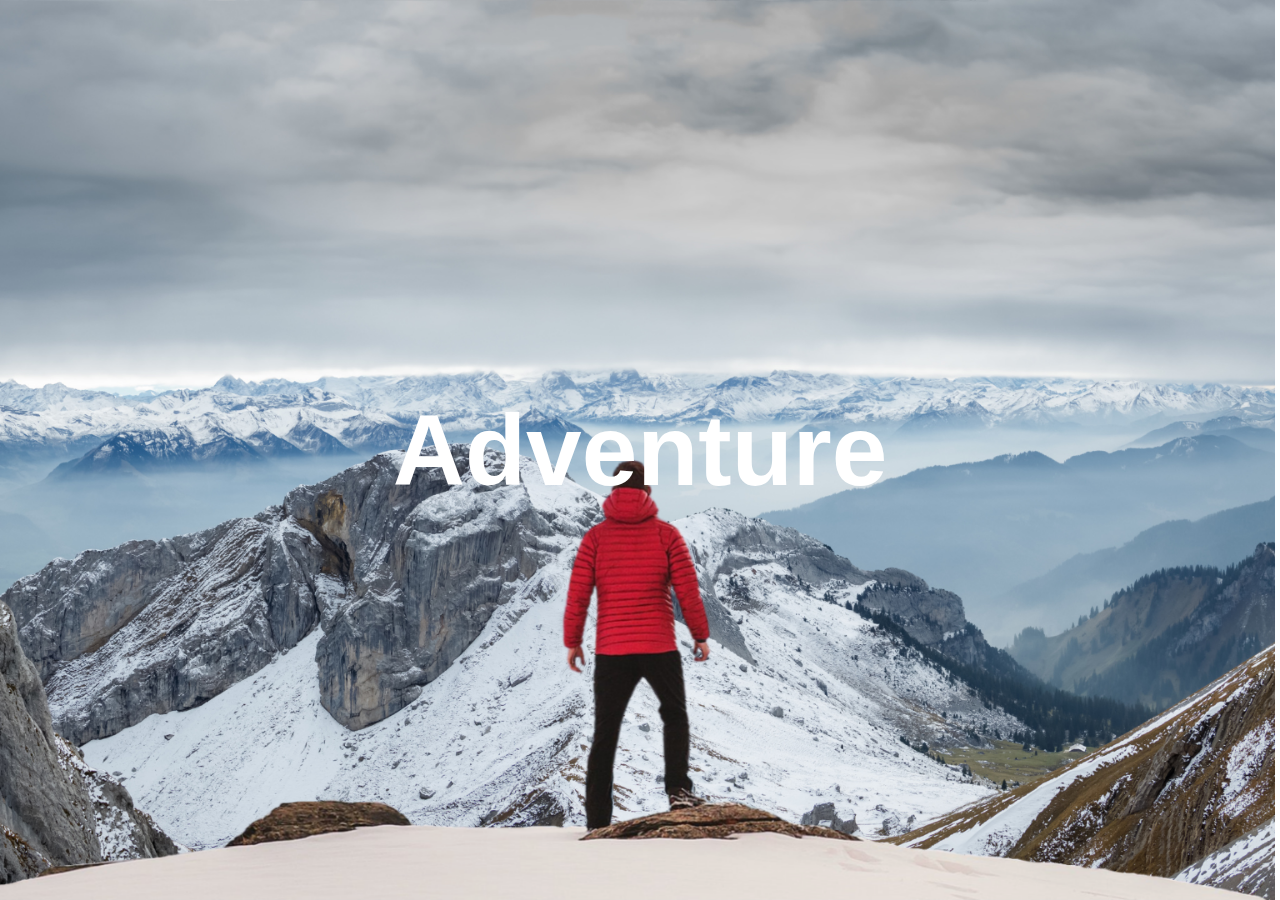
<file: CSS/CSS4Parallax website/index.html>
<!DOCTYPE html>
<html lang="en">
<head>
    <meta charset="UTF-8">
    <meta name="viewport" content="width=device-width, initial-scale=1.0">
    <title>Parallax Website</title>
    <link rel="shortcut icon" href="assets/favicon.ico" type="image/x-icon">
    <link rel="stylesheet" href="style.css">
</head>
<body>
    <div id="wrapper">
        <div id="cont">
            <img id="back" class="main" src="assets/background.png" alt="background">
            <img id="fore" class="main" src="assets/foreground.png" alt="foreground">
            <h1>Adventure</h1>
        </div>
    <section class="sect" id="Adventure">
        <div class="text">
            <h2 class="headm">Adventure Time</h2>
            <p class="para">
                Lorem ipsum dolor sit amet consectetur adipisicing elit. Neque error voluptatum dolorum in eveniet accusamus quis quaerat fuga optio veritatis. Lorem ipsum dolor sit amet consectetur adipisicing elit. Debitis explicabo excepturi magnam, numquam temporibus dicta.
            </p> 
            <p class="para">Lorem ipsum dolor sit amet consectetur adipisicing elit. Fugiat odio in consectetur enim porro impedit mollitia esse animi! Iure corporis id, dicta veritatis culpa quo? Lorem ipsum dolor sit amet, consectetur adipisicing elit. Laudantium autem expedita magni ipsam. Itaque, similique?</p>
        </div>
    </section>
    <section class="sect" id="biking">
         <div class="img bg1">
             <h2 class="head" >BIKING</h2>
         </div>
         <div class="text">
             <p class="para">Lorem ipsum dolor sit amet consectetur adipisicing elit. Neque error voluptatum dolorum in eveniet accusamus quis quaerat fuga optio veritatis. Lorem ipsum dolor sit amet consectetur adipisicing elit. Debitis explicabo excepturi magnam, numquam temporibus dicta.
             </p> 
             <p class="para">Lorem ipsum dolor sit amet consectetur adipisicing elit. Fugiat odio in consectetur enim porro impedit mollitia esse animi! Iure corporis id, dicta veritatis culpa quo? Lorem ipsum dolor sit amet, consectetur adipisicing elit. Laudantium autem expedita magni ipsam. Itaque, similique?</p>
         </div>
    </section>
    <section class="sect" id="paragliding">
        <div class="img bg2">
            <h2 class="head" >PARA GLIDING</h2>
        </div>
        <div class="text">
            <p class="para">Lorem ipsum dolor sit amet consectetur adipisicing elit. Neque error voluptatum dolorum in eveniet accusamus quis quaerat fuga optio veritatis. Lorem ipsum dolor sit amet consectetur adipisicing elit. Debitis explicabo excepturi magnam, numquam temporibus dicta.
            </p> 
            <p class="para">Lorem ipsum dolor sit amet consectetur adipisicing elit. Fugiat odio in consectetur enim porro impedit mollitia esse animi! Iure corporis id, dicta veritatis culpa quo? Lorem ipsum dolor sit amet, consectetur adipisicing elit. Laudantium autem expedita magni ipsam. Itaque, similique?</p>
        </div>
    </section> 
    <section class="sect" id="surfing">
        <div class="img bg3">
            <h2 class="head" >SURFING</h2>
        </div>
        <div class="text">
            <p class="para">Lorem ipsum dolor sit amet consectetur adipisicing elit. Neque error voluptatum dolorum in eveniet accusamus quis quaerat fuga optio veritatis. Lorem ipsum dolor sit amet consectetur adipisicing elit. Debitis explicabo excepturi magnam, numquam temporibus dicta.
            </p> 
            <p class="para">Lorem ipsum dolor sit amet consectetur adipisicing elit. Fugiat odio in consectetur enim porro impedit mollitia esse animi! Iure corporis id, dicta veritatis culpa quo? Lorem ipsum dolor sit amet, consectetur adipisicing elit. Laudantium autem expedita magni ipsam. Itaque, similique?</p>
        </div>
    </section> 
</div>
</body>
</html>
</file>
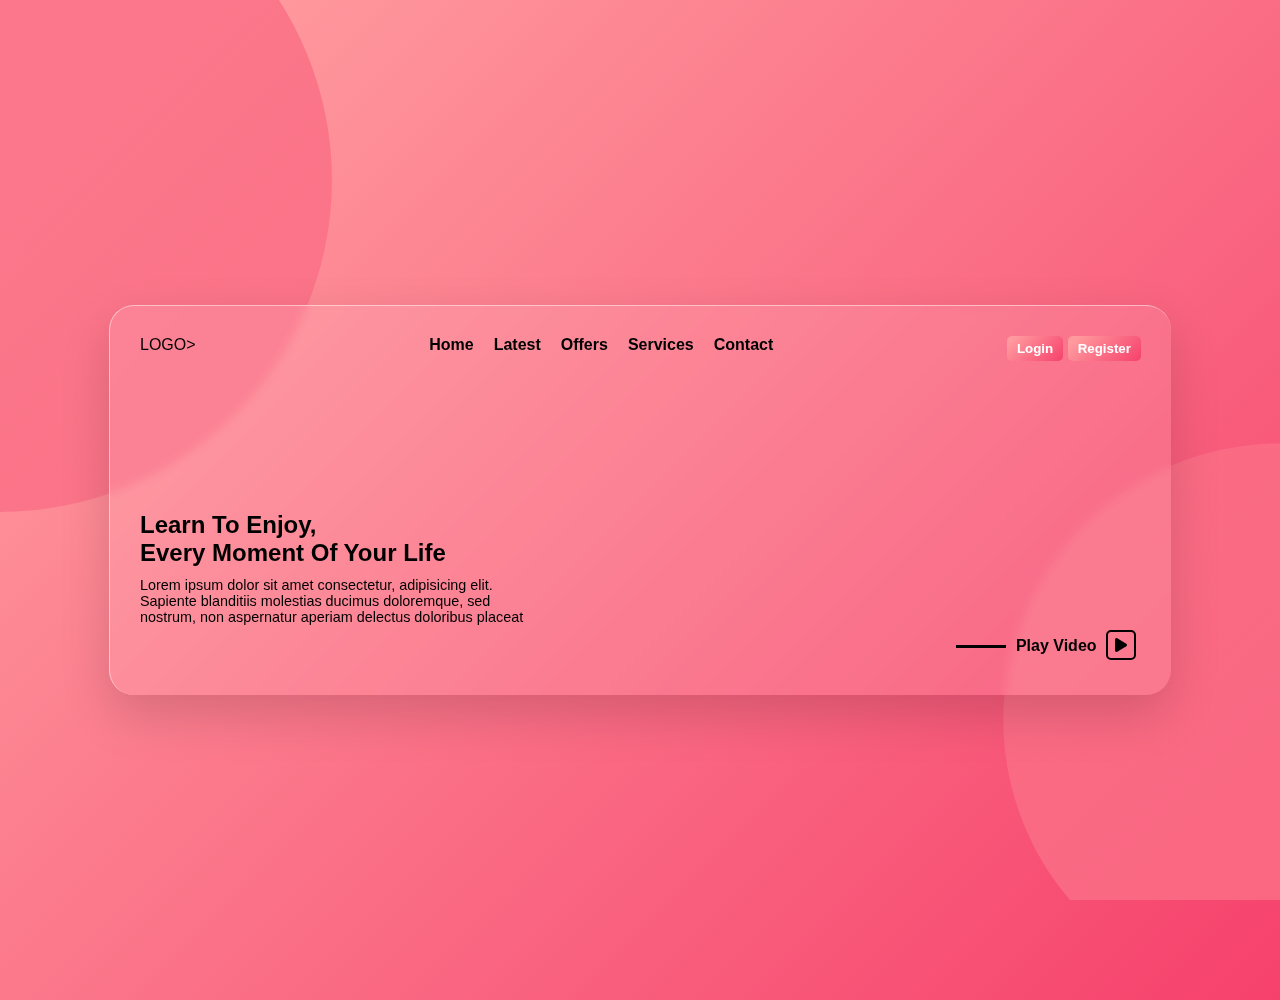
<file: CSS/GlassMorphism/index.html>
<!DOCTYPE html>
<html lang="en">
<head>
    <meta charset="UTF-8">
    <meta name="viewport" content="width=device-width, initial-scale=1.0">
    <title>Document</title>
    <link rel="stylesheet" href="style.css">
    <link rel="stylesheet" href="https://cdnjs.cloudflare.com/ajax/libs/font-awesome/6.5.2/css/all.min.css">
</head>
<body>
    <div class="cont">
        <div class="main">
            <div class="header">
                <div class="logo">
                    <a href="#" class="logo">LOGO></a>
                </div>
                <div class="sections">
                    <ul>
                        <li><a href="#">Home</a></li>
                        <li><a href="#">Latest</a></li>
                        <li><a href="#">Offers</a></li>
                        <li><a href="#">Services</a></li>
                        <li><a href="#">Contact</a></li>
                    </ul>
                </div>
                <div class="buttons">
                    <button class="login">Login</button>
                    <button class="register">Register</button>
                </div>
            </div>
            <div class="center">
                <h2>
                    Learn To Enjoy,<br>Every Moment Of Your Life
                </h2>
                <p>Lorem ipsum dolor sit amet consectetur, adipisicing elit. Sapiente blanditiis molestias ducimus doloremque, sed nostrum, non aspernatur aperiam delectus doloribus placeat </p>
            </div>
            <div class="footer">
                <div>
                    Play Video
                    <i class="fa-solid fa-play"></i>
                </div>
            </div>
        </div>
    </div>
</body>
</html>
</file>
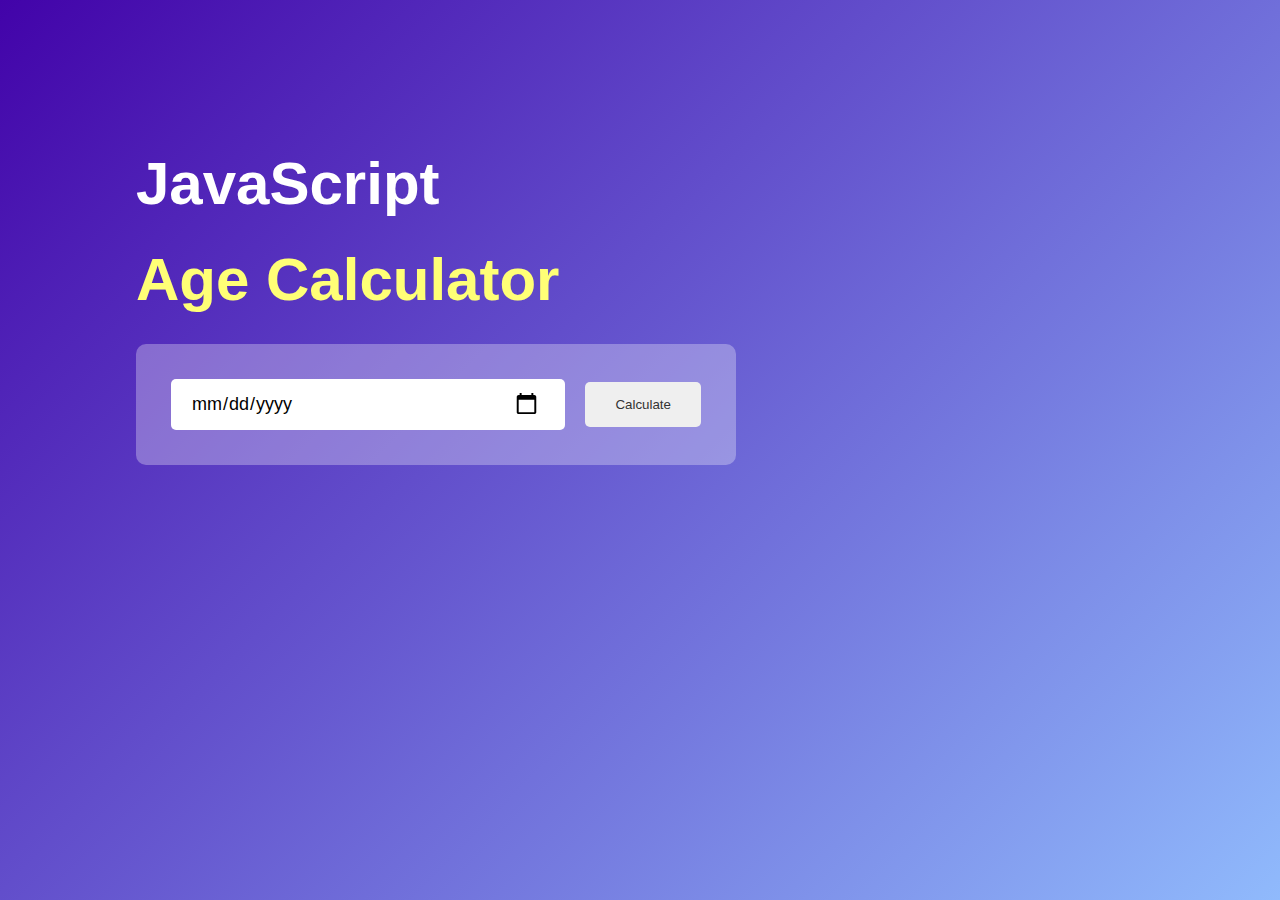
<file: javascript/Age calc/index.html>
<!DOCTYPE html>
<html lang="en">
<head>
    <meta charset="UTF-8">
    <meta name="viewport" content="width=device-width, initial-scale=1.0">
    <title> Age Calculator</title>
    <link rel="stylesheet" href="style.css">
</head>
<body>
    <div class="wrapper">
        <div class="calculator">
            <h1> JavaScript <br> <span class="heading">Age Calculator</span> </h1>
            <div class="input-box">
                <input type="date" id="date">
                <button onclick="age()"> Calculate</button>
            </div>
            <p> <span class="output"></span></p>
        </div>
    </div>

    <script src="index.js"></script>
</body>
</html>
</file>
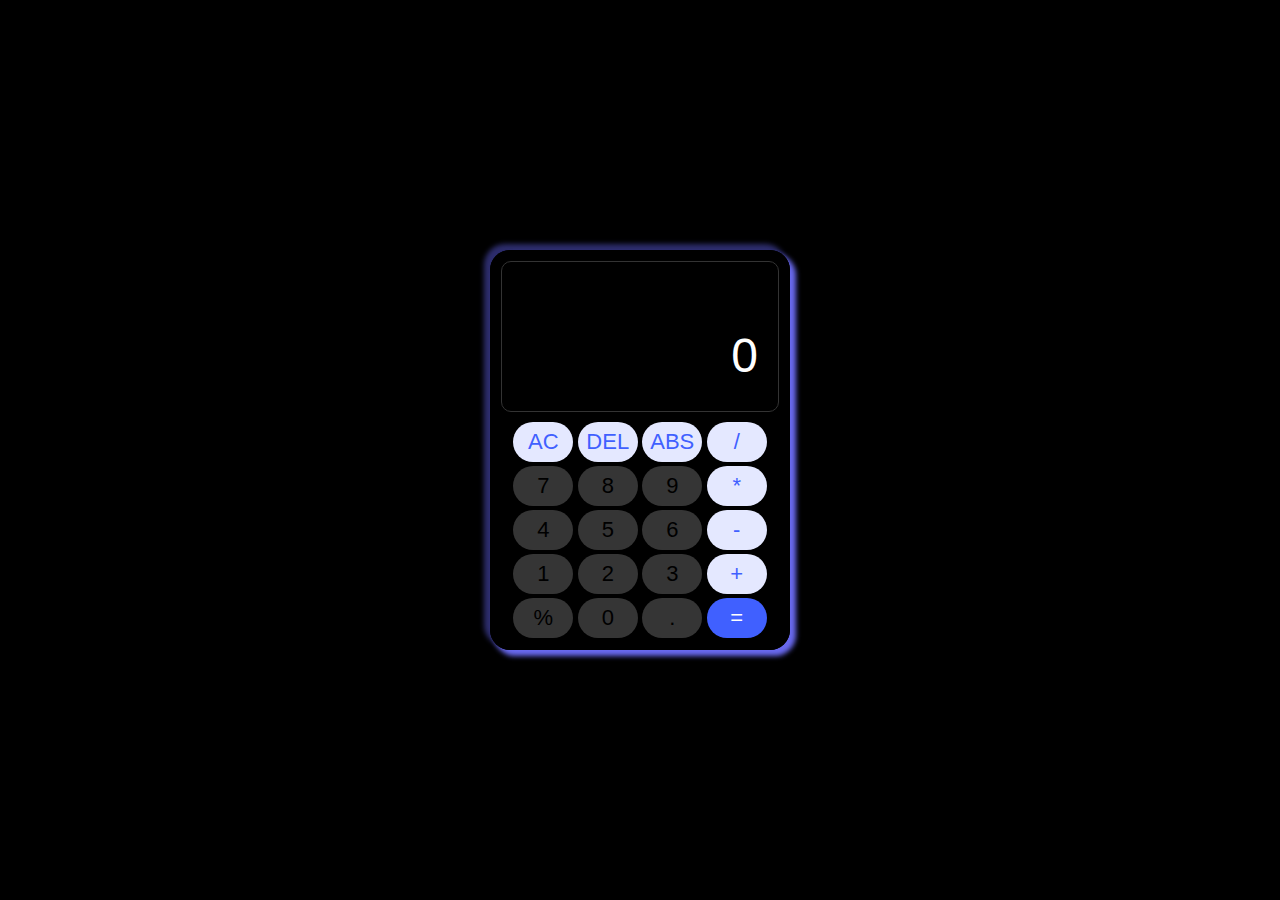
<file: javascript/Calculator/index.html>
<!DOCTYPE html>
<html lang="en">
<head>
    <meta charset="UTF-8">
    <meta name="viewport" content="width=device-width, initial-scale=1.0">
    <title>Calculator</title>
    <link rel="stylesheet" href="style.css">
</head>
<body>
    <section class="wrapper">
        <section class="Calculator">
            <!-- output -->
            <section class="output_wind">
                <div class="maxLimit">Maximum limit of character is reached i.e. 75</div>
                <textarea class="output" ></textarea>
                <section class="answer"></section>
            </section>


            <!-- input -->
            <section class="input">
                <div class="first">
                    <button class="AC btn blueBtn">AC</button>
                    <button class="cross btn blueBtn">DEL</button>
                    <button class="abs  btn blueBtn">ABS</button>
                    <button class="div btn blueBtn arth">/</button>
                </div>
                <div class="second">
                    <button class="7 btn">7</button>
                    <button class="8 btn">8</button>
                    <button class="9 btn">9</button>
                    <button class="mul btn blueBtn arth">*</button>
                </div>
                <div class="third">
                    <button class="4 btn">4</button>
                    <button class="5 btn">5</button>
                    <button class="6 btn">6</button>
                    <button class="sub btn blueBtn arth">-</button>
                </div>
                <div class="fourth">
                    <button class="1 btn">1</button>
                    <button class="2 btn">2</button>
                    <button class="3 btn">3</button>
                    <button class="add btn blueBtn arth">+</button>
                </div>
                <div class="fifth">
                    <button class="per btn">%</button>
                    <button class="0 btn">0</button>
                    <button class="dot btn">.</button>
                    <button class="equal btn bluebtn">=</button>
                </div>
            </section>
        </section>
    </section>







    <script src="index.js"></script>
</body>
</html>
</file>
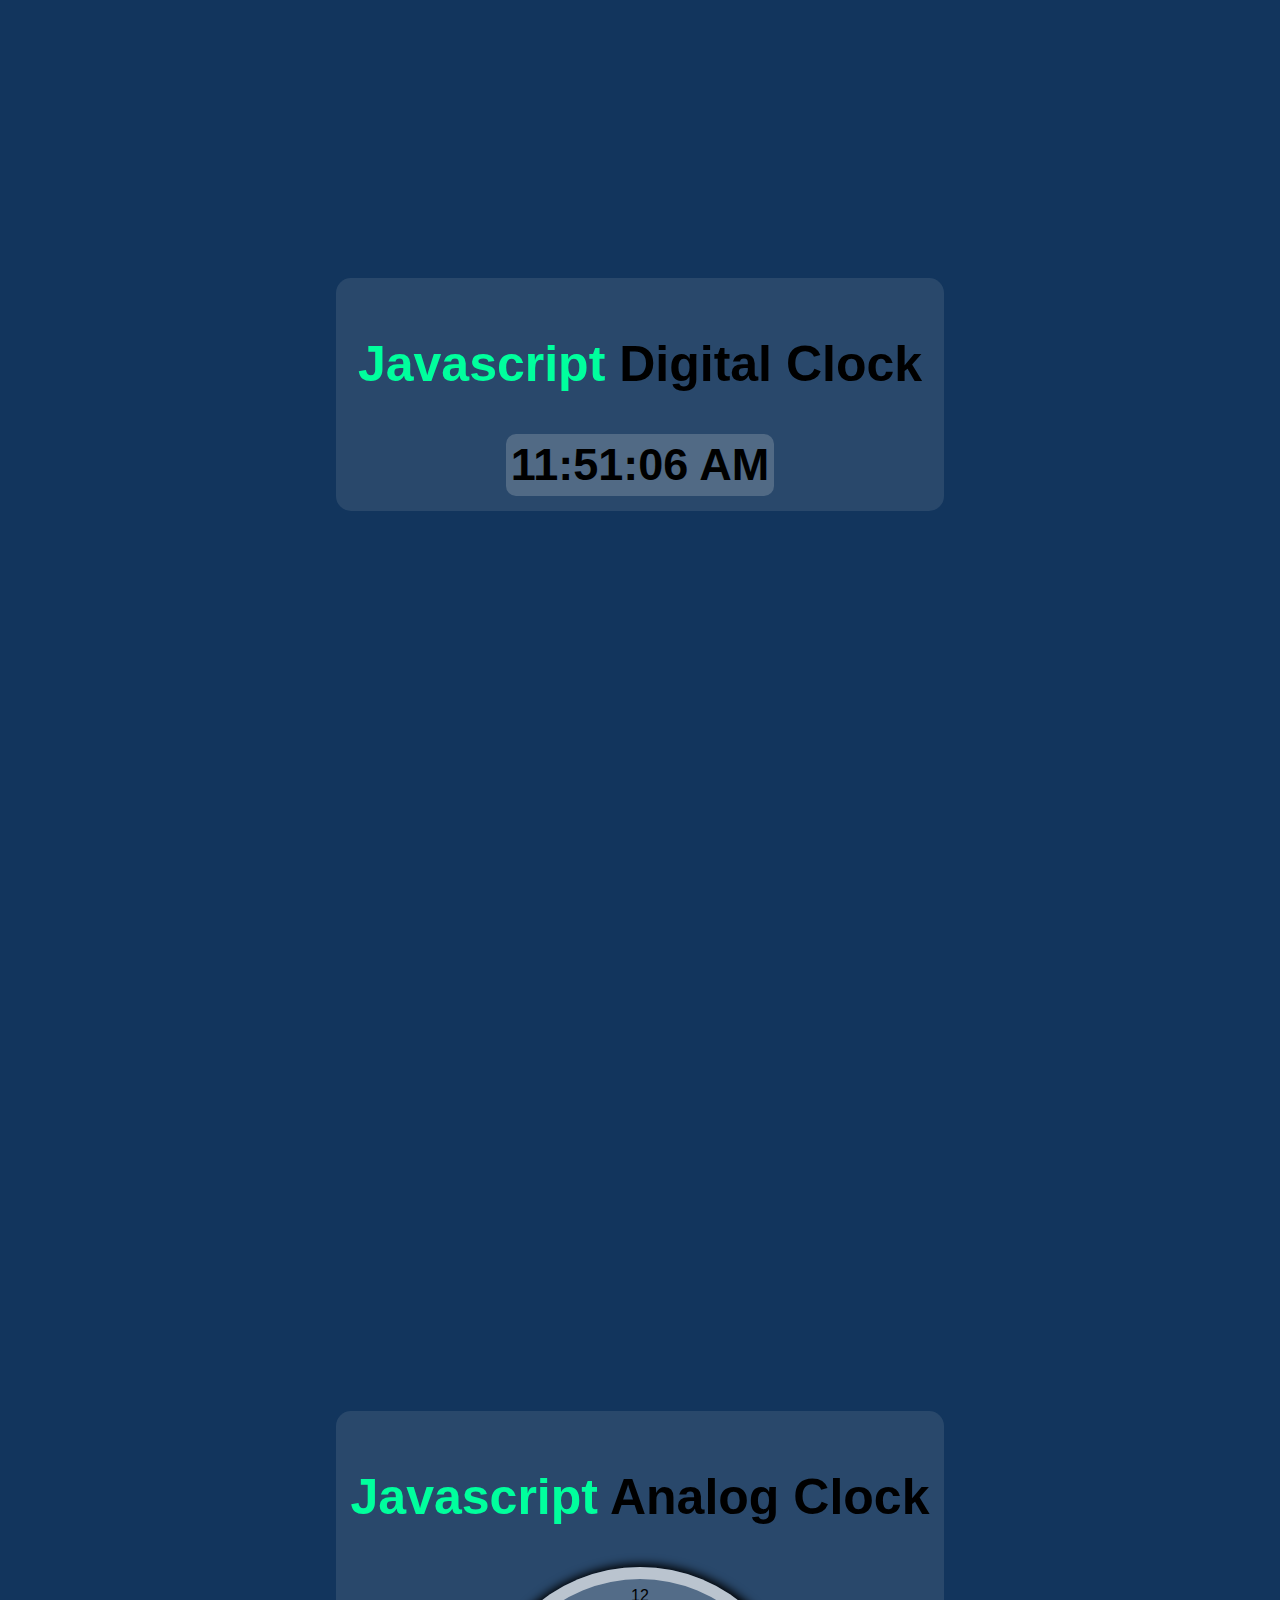
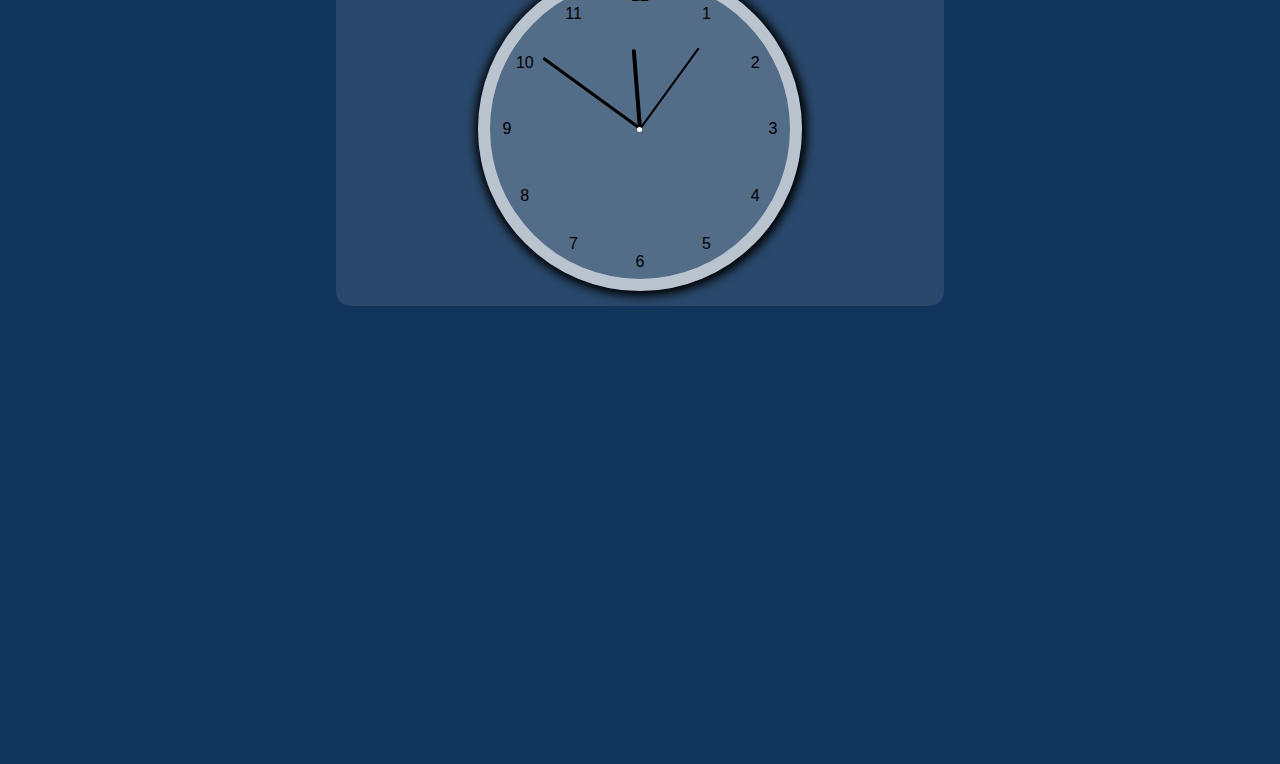
<file: javascript/Clock/index.html>
<!DOCTYPE html>
<html lang="en">
<head>
    <meta charset="UTF-8">
    <meta name="viewport" content="width=device-width, initial-scale=1.0">
    <title>Clock</title>
    <style>
        body{
            user-select: none;
            min-height: 100vh;
            font-family: "Trebuchet MS", sans-serif;
            background-color: #12355d;
            display: flex;
            justify-content: center;
        }
        .digital-clock{
            display: flex;
            flex-direction: column;
            align-items: center;
            background-color: rgb(246, 244, 240 , 0.1);
            padding: 15px; 
            border-radius: 15px;
            margin-top: 30vh;
            margin-bottom: 100vh;
        }
        .digital-clock h2{
            font-size: 50px;
        }
        .digital-clock span{
            color: #00ff9d;
        }
        .Time{
            padding: 5px;
            background-color: rgb(246, 244, 240 , .2);
            border-radius: 10px;
            font-size: 45px;
            font-weight: 600;
        }
        .analog-clock{
            margin-bottom: 50vh;
            display: flex;
            flex-direction: column;
            align-items: center;
            background-color: rgb(246, 244, 240 , 0.1);
            padding: 15px;
            border-radius: 15px;
        }
        .analog-clock h2{
            font-size: 50px;
        }
        .analog-clock h2 span{
            color: #00ff9d;
        }
        .clock{
            height: 300px;
            width: 300px;
            background-color: rgb(255, 255, 255 , 0.2);
            border-radius: 100%;
            position: relative;
            display: flex;
            align-items: center;
            justify-content: center;
            border: 12px solid rgb(255, 255, 255,0.6);
            box-shadow: 1px 1px 10px 4px black ;

        }
        .clock .num{
            position: absolute;
            inset: 8px;
            transform: rotate(calc(30deg * var(--i)));
            text-align: center;
        }
        .center{
            height: 5px;
            width: 5px;
            background-color: rgb(255, 255, 255 ,5);
            border-radius: 50%;
            z-index: 10;
        }
        .num div{
            transform: rotateZ(calc(-30deg * var(--i)));
        }
        .hands{
            position: absolute;
            display: flex;
            justify-content: center;
            align-items: flex-end;
            /* transform: rotate(30deg); */
        }
        .hands i{
            position: absolute;
            width: 4px;
            height: 100px;
            background-color: black ;
            border-radius: 9px;
        }
        .second i{
            width: 2px;
        }
        .minute i{
            width: 3px;
            height: 120px;
        }
        .hours i{
            height: 80px;
        }
    </style>
</head>
<body >
    <div class="wrapper">

        <div class="digital-clock">
            <h2> <span>Javascript </span> Digital Clock</h2>
            <div class="Time"> </div>
        </div>

        <div class="analog-clock">
            <h2> <span>Javascript </span>Analog Clock</h2>
            <div class="clock">
                <div class="second hands"> <i></i></div>
                <div class="minute hands"> <i></i></div>
                <div class="hours hands"> <i></i></div>
                <div class="center"></div>

                <div class="num" style="--i:1"> <div class="">1</div> </div>
                <div class="num" style="--i:2"> <div class="">2</div> </div>
                <div class="num" style="--i:3"> <div class="">3</div> </div>
                <div class="num" style="--i:4"> <div class="">4</div> </div>
                <div class="num" style="--i:5"> <div class="">5</div> </div>
                <div class="num" style="--i:6"> <div class="">6</div> </div>
                <div class="num" style="--i:7"> <div class="">7</div> </div>
                <div class="num" style="--i:8"> <div class="">8</div> </div>
                <div class="num" style="--i:9"> <div class="">9</div> </div>
                <div class="num" style="--i:10"> <div class="">10</div> </div>
                <div class="num" style="--i:11"> <div class="">11</div> </div>
                <div class="num" style="--i:12"> <div class="">12</div> </div>
            </div>
        </div>
    </div>
</body>
<script src="index.js"></script>

</html>
</file>
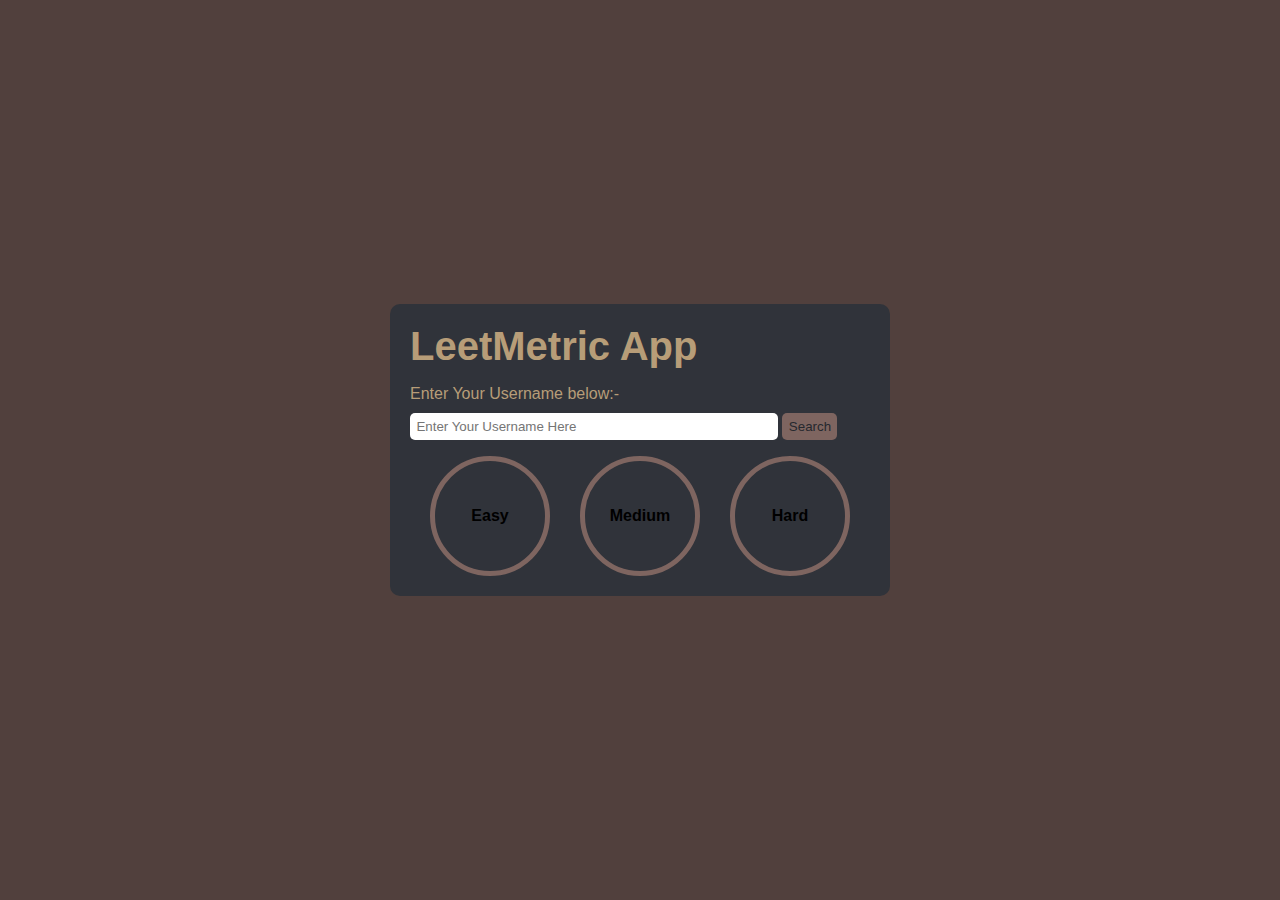
<file: javascript/LeetMetric/index.html>
<!DOCTYPE html>
<html lang="en">
<head>
    <meta charset="UTF-8">
    <meta name="viewport" content="width=device-width, initial-scale=1.0">
    <title>LEETMETRIC APP</title>
    <link rel="stylesheet" href="index.css">
</head>
<body>
    
    <section class="container">
        <h1 class="heading">LeetMetric App</h1>


        <div class="user-container">
            <p>Enter Your Username below:- </p>
            <div class="user-input-container">
                <input type="text" placeholder="Enter Your Username Here" id="user-input">
                <button class="input-clear-btn">X</button>
                <button id="search-btn">Search</button>
            </div>
        </div>

        <div class="stats-container">

            <div class="progress">
                <div class="progress-item">
                <div class="easy-progress circle">
                    <p>Easy</p>
                        <span id="easy-label"></span>
                    </div>
                </div>

                <div class="progress-item">
                    <div class="medium-progress circle">
                        <p>Medium</p>
                        <span id="medium-label"></span>
                    </div>
                </div>

                <div class="progress-item">
                    <div class="hard-progress circle">
                        <p>Hard</p>
                        <span id="hard-label"></span>
                    </div>
                </div>
            </div>

            <div class="stat-card">
                <!-- Directly populate card here from the JS code  -->
            </div>
        </div>
    </section>


    <script src="script.js"></script>
</body>
</html>
</file>
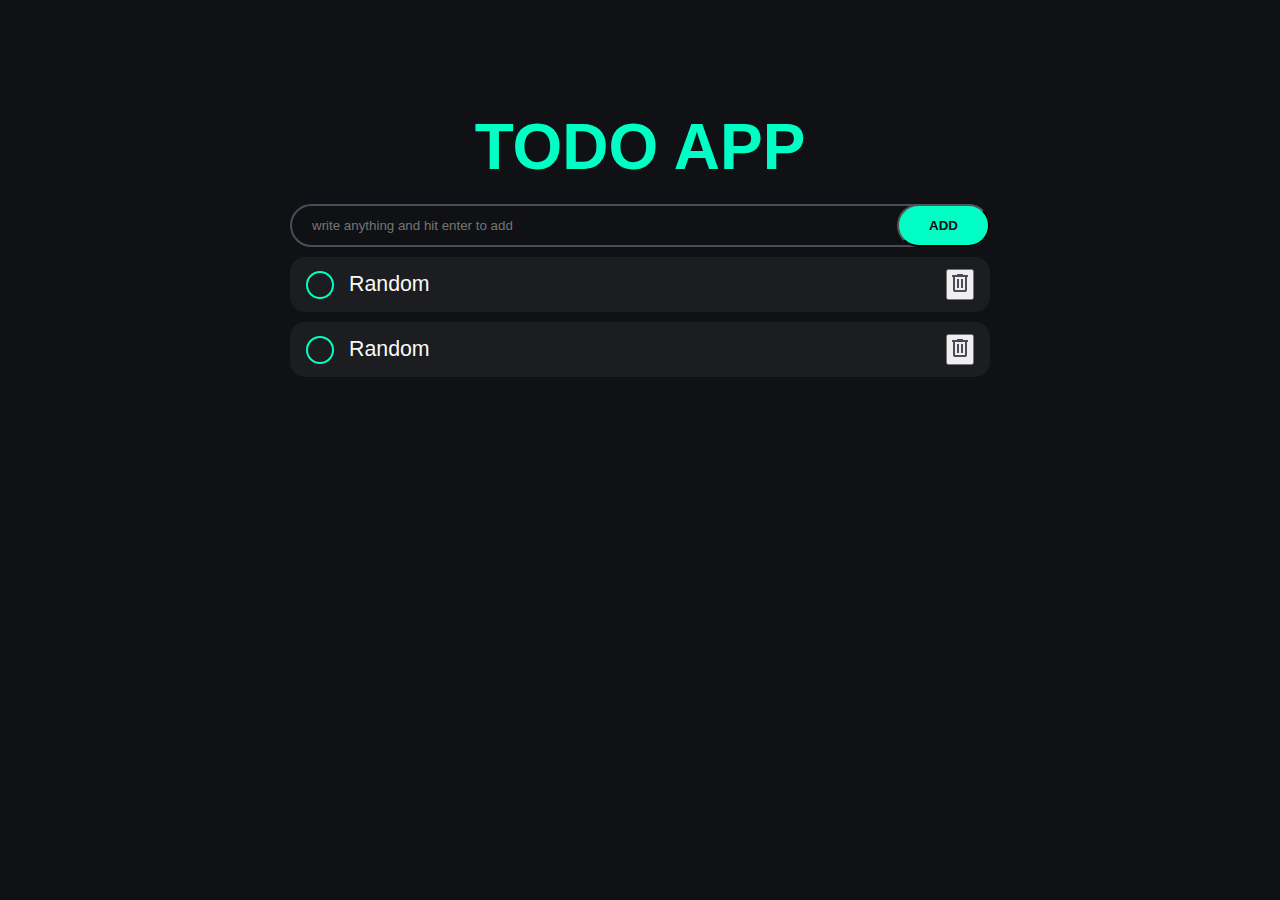
<file: javascript/To-Do-List/index.html>
<!DOCTYPE html>
<html lang="en">
<head>
    <meta charset="UTF-8">
    <meta name="viewport" content="width=device-width, initial-scale=1.0">
    <title>Todo App</title>
    <link rel="stylesheet" href="style.css">
</head>
<body>
    <h1>Todo App</h1>
    <div class="wrapper">
        <form>
            <input type="text" id="todo-input" placeholder="write anything and hit enter to add" autocomplete="off">
            <button id="add-btn">ADD</button>
        </form>
        <ul id="todo-list">
            <li class="todo">
                <input type="checkbox" id="todo-1">
                <label class="custom-checkbox" for="todo-1">
                    <svg fill="transparent" xmlns="http://www.w3.org/2000/svg" height="24" viewBox="0 -960 960 960" width="24">
                        <path d="M382-240 154-468l57-57 171 171 367-367 57 57-424 424Z"/>
                    </svg>
                </label>
                <label for="todo-1" class="todo-text">Random</label>
                <button class="delete-button">
                    <svg fill="var(--secondary-color)" xmlns="http://www.w3.org/2000/svg" height="24" viewBox="0 -960 960 960" width="24">
                        <path d="M280-120q-33 0-56.5-23.5T200-200v-520h-40v-80h200v-40h240v40h200v80h-40v520q0 33-23.5 56.5T680-120H280Zm400-600H280v520h400v-520ZM360-280h80v-360h-80v360Zm160 0h80v-360h-80v360ZM280-720v520-520Z"/>
                    </svg>
                </button>
            </li>
            <li class="todo">
                <input type="checkbox" id="todo-2">
                <label class="custom-checkbox" for="todo-2">
                    <svg fill="transparent" xmlns="http://www.w3.org/2000/svg" height="24" viewBox="0 -960 960 960" width="24">
                        <path d="M382-240 154-468l57-57 171 171 367-367 57 57-424 424Z"/>
                    </svg>
                </label>
                <label for="todo-2" class="todo-text">Random</label>
                <button class="delete-button">
                    <svg fill="var(--secondary-color)" xmlns="http://www.w3.org/2000/svg" height="24" viewBox="0 -960 960 960" width="24">
                        <path d="M280-120q-33 0-56.5-23.5T200-200v-520h-40v-80h200v-40h240v40h200v80h-40v520q0 33-23.5 56.5T680-120H280Zm400-600H280v520h400v-520ZM360-280h80v-360h-80v360Zm160 0h80v-360h-80v360ZM280-720v520-520Z"/>
                    </svg>
                </button>
            </li>
        </ul>
    </div>
</body>
</html>
</file>
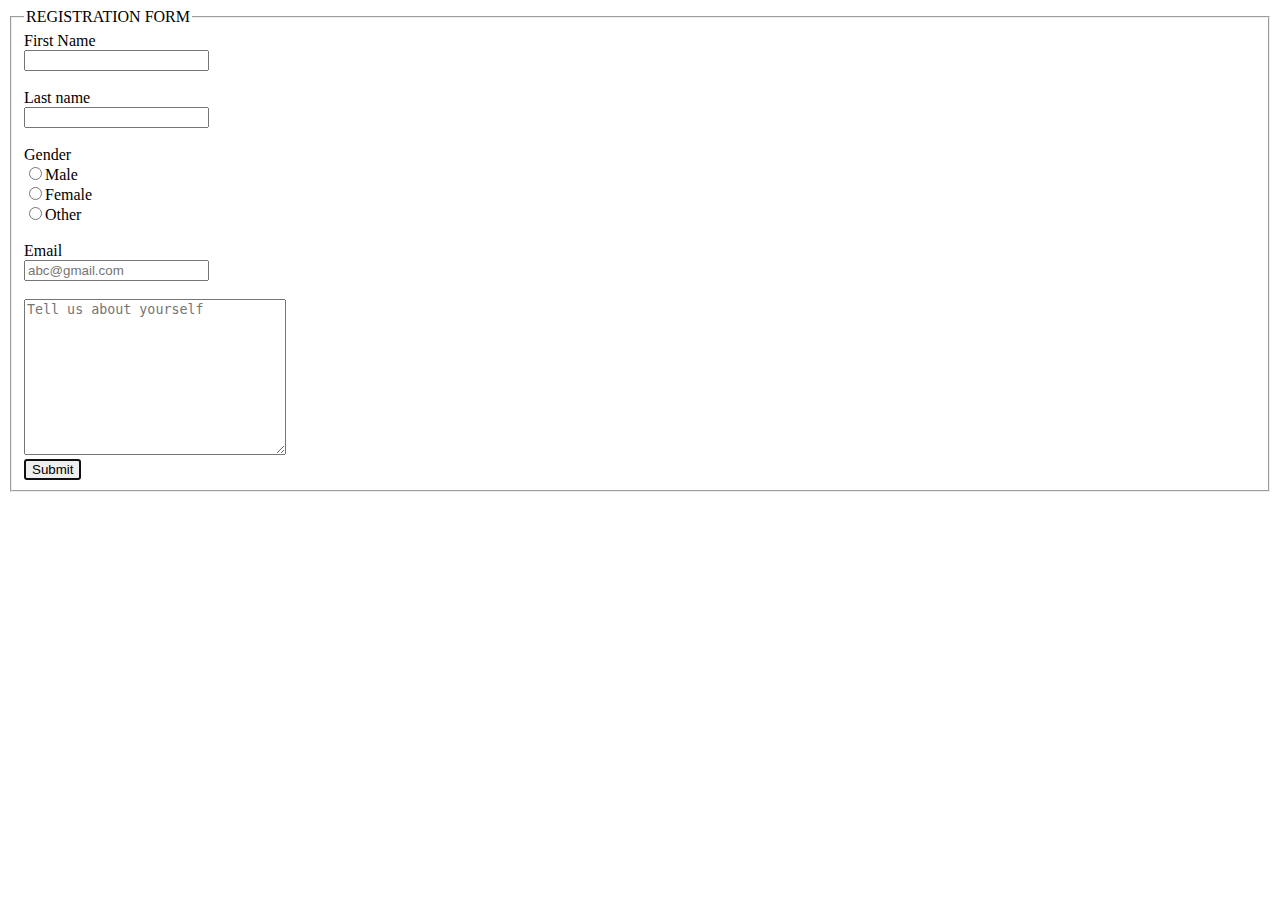
<file: HTML/codingninjasform.html>
<!DOCTYPE html>
<html lang="en">
<head>
    <meta charset="UTF-8">
    <meta name="viewport" content="width=device-width, initial-scale=1.0">
    <title>Form Statement problem</title>
</head>
<body>
    <form>
        <fieldset>
            <legend> REGISTRATION FORM</legend>
            <div>
                <label for="Fname">First Name</label> <br>
                <input type="text" label>
            </div> <br>
            <div>
                <label for="lname">Last name</label><br>
                <input type="text">
            </div> <br>
            <div>
                <label for="Gender"> Gender</label><br>
                <input type="radio" name="Male">Male <br>
                <input type="radio" name="Female">Female <br>
                <input type="radio" name="Other">Other <br>
            </div> <br>
            <div>
                <label for="Email">Email</label> <br>
                <input type="email" placeholder="abc@gmail.com"><br>
            </div><br>
            <div>
                <textarea name="aboutyou" id="aboutyou" cols="30" rows="10" placeholder="Tell us about yourself"></textarea>
            </div>
            <div>
                <button autofocus> Submit</button>
            </div>
        </fieldset>
    </form>
</body>
</html>
</file>
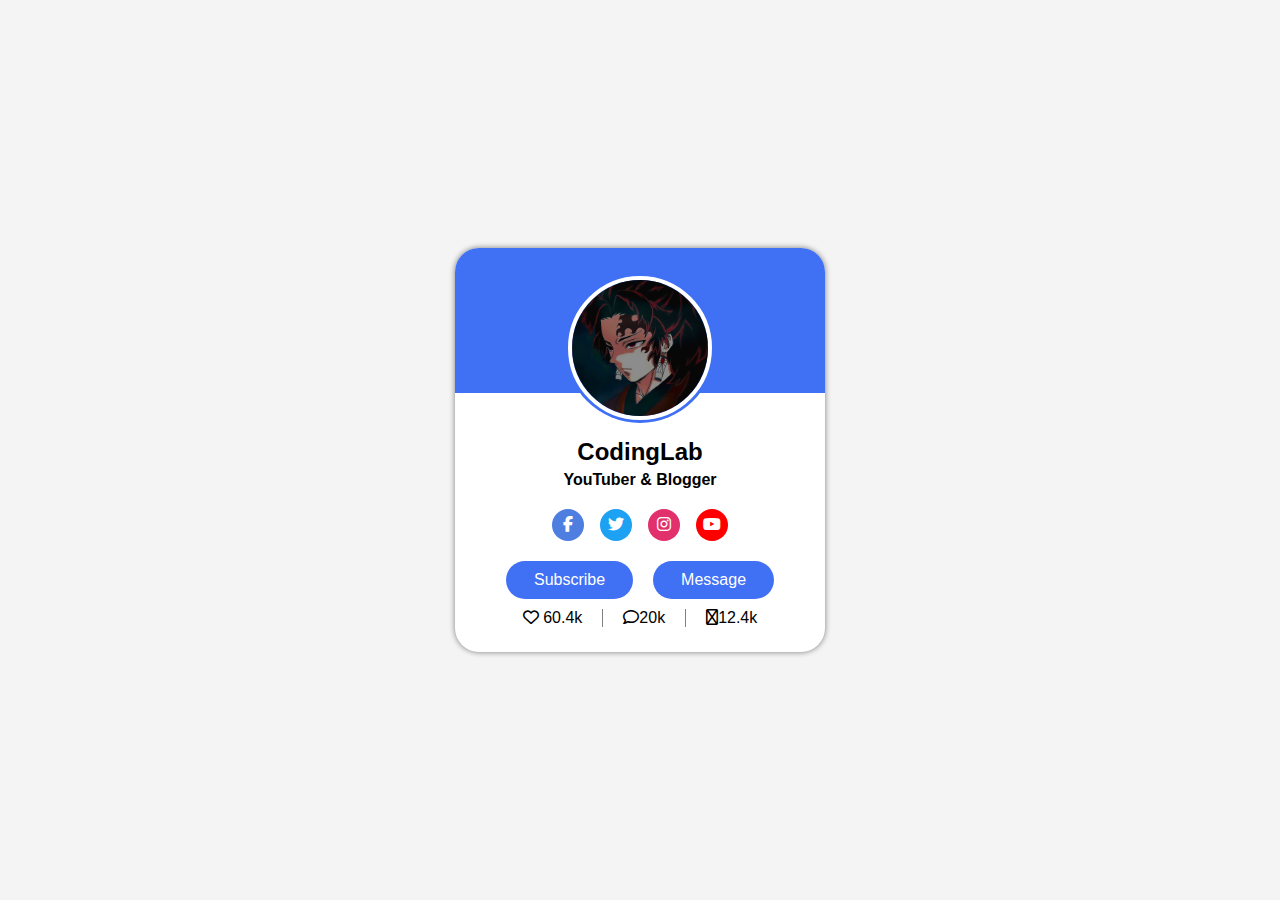
<file: CSS/simplecard/card.html>
<!DOCTYPE html>
<html lang="en">
<head>
    <meta charset="UTF-8">
    <meta name="viewport" content="width=device-width, initial-scale=1.0">
    <title>Document</title>
    <link rel="stylesheet" href="https://cdnjs.cloudflare.com/ajax/libs/font-awesome/6.5.2/css/all.min.css">
    <style>
        *{
            margin: 0;
            padding: 0;
            box-sizing: border-box;
        }
        body{
            height: 100vh;
            display: flex;
            justify-content: center;
            align-items: center;
            background-color: #f4f4f4;
            font-family: sans-serif;
        }
        .card{
            padding: 25px;
            width:370px;
            border-radius: 24px;
            background-color: #fff;
            box-shadow: 0px 0px 5px 1px rgb(155, 155, 155);
            display: flex;
            flex-direction: column;
            align-items: center;
            text-align: center;
            position: relative;
            z-index: 0;
        }
        .card::before{
            content: '';
            height: 36%;
            width: 100%;
            position: absolute;
            top: 0;
            left: 0;
            background-color: #4070f4;
            z-index: -2;
            border-radius: 24px 24px 0 0;
        }
        .image{
            padding: 3px;
            width: 150px;
            height: 150px;
            background-color: #4070f4;
            border-radius: 50%;
        }
        img{
            width: 100%;
            border-radius: 50%;
            border: 4px solid white;
        }
        .desc{
            margin: 10px;
        }
        .desc h1{
            margin: 5px;
            font: 700 1.5rem sans-serif;
        }
        .desc h2{
            font: 600 1rem sans-serif;
        }
        .sociallinks{
            display: flex;
            align-items: center;
            margin: 10px;
        }
        .sociallinks div {
            margin: 0 8px;
            height: 32px;
            width: 32px;
            align-content: center;
            border-radius: 50%;
            color: white;
        }
        .sociallinks .facebook{
            background-color: #4d7ee0;
        }
        .sociallinks .twitter{
            background-color: #1da1f2;
        }
        .sociallinks .insta{
            background-color: #e1306c;
        }
        .sociallinks .youtube{
            background-color: #ff0000;
        }
        .buttons{
            margin: 10px ;
            display: flex;
            color: white;
        }
        .buttons div{
            margin: 0px 10px ;
            padding: 10px 28px;
            background-color: #4070f4;
            border-radius: 100px;
        }
        .engagement{
            display: flex;
            align-items: center;
        }
        .engagement div{
            padding: 0px 20px;
            border-right: 1px solid grey;
        }
        .engagement div:nth-child(3){
            border: none;
        }
    </style>
</head>
<body>
    <div class="card">
        <div class="imagebc">
            <div class="image">
                <img src="yorichipfp.jpg" alt="pfp">
            </div>
        </div>
        <div class="desc">
            <h1>CodingLab</h1>
            <h2>YouTuber & Blogger</h2>
        </div>
        <div class="sociallinks">
            <div class="facebook"><i class="fa-brands fa-facebook-f"></i></div>
            <div class="twitter"><i class="fa-brands fa-twitter"></i></div>
            <div class="insta"><i class="fa-brands fa-instagram"></i></div>
            <div class="youtube"><i class="fa-brands fa-youtube"></i></div>
        </div>
        <div class="buttons">
            <div class="Subscribe">Subscribe</div>
            <div class="message">Message</div>
        </div>
        <div class="engagement">
            <div class="like"> <i class="fa-regular fa-heart"></i> 60.4k</div>
            <div class="comments"><i class="fa-regular fa-comment"></i>20k</div>
            <div class="shares"><i class="fa-regular fa-share"></i>12.4k</div>
        </div>
    </div>
</body>
</html>
</file>
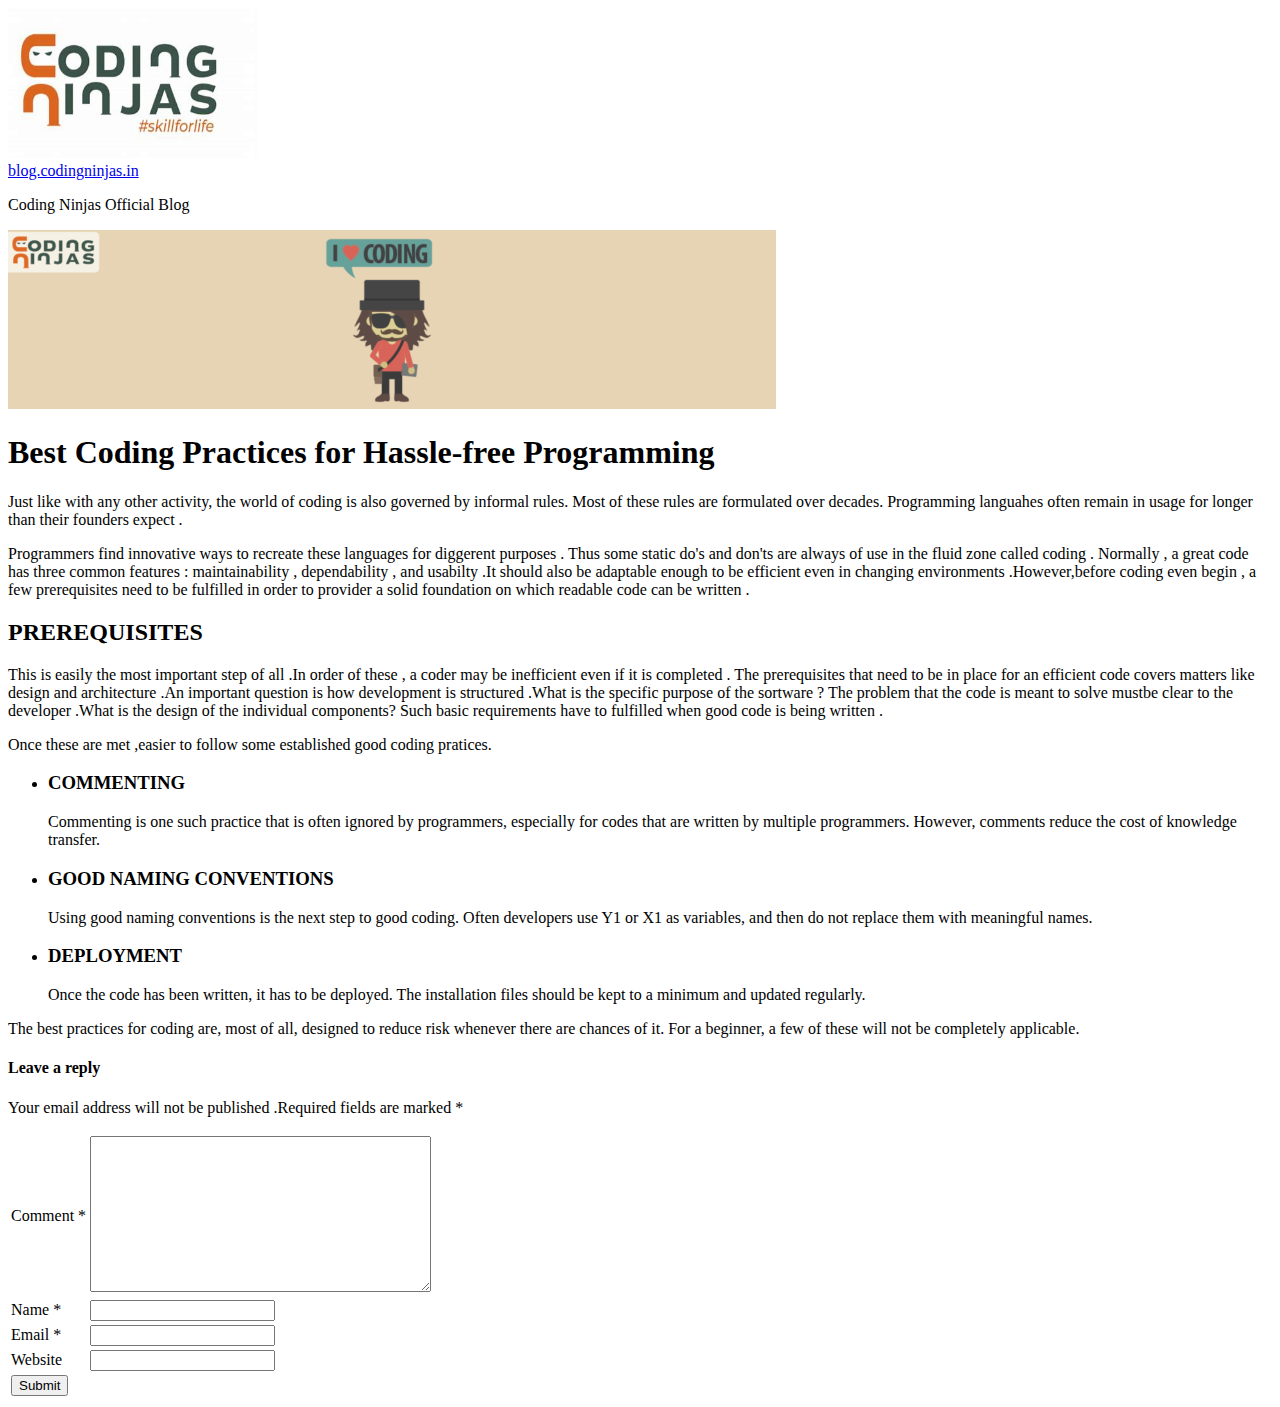
<file: HTML/codingninjas/Minor_project.html>
<!DOCTYPE html>
<html lang="en">
<head>
    <meta charset="UTF-8">
    <meta name="viewport" content="width=device-width, initial-scale=1.0">
    <meta title="Minor-project-1">
    <meta name="description" content="This web page shows the solution of problem statement given in the Coding Ninjas Fundamental of HTML course">
    <meta name="keywords" content="CodingNinjas , Fundamental of HTML , Problem statement">
    <title>MINOR PROJECT</title>
</head>
<body>
    <header>
        <img src="codingninjasswithtocode.jfif" alt="Coding Ninjas logo" height="150px"><br>
        <a href="https://www.codingninjas.com/blog/" target="_blank">blog.codingninjas.in</a>
        <p>Coding Ninjas Official Blog</p>
        <a href="https://www.codingninjas.com/blog/" target="_blank"><img src="codingninjasswithtocode.png"
            alt="coding ninjas I love coding"></a>
    </header>
    <main>
        <article>
            <section>
                <h1>Best Coding Practices for Hassle-free Programming</h1>
                <p>Just like with any other activity, the world of coding is also governed by informal rules. Most of these rules are formulated over decades. Programming languahes often remain in usage for longer than their founders expect . </p>
                <p>Programmers find innovative ways to recreate these languages for diggerent purposes . Thus some static do's and don'ts are always of use in the fluid zone called coding . Normally , a great code has three common features : maintainability , dependability , and usabilty .It should also be adaptable enough to be efficient even in changing environments .However,before coding even begin , a few prerequisites need to be fulfilled in order to provider a solid foundation on which readable code can be written .
                </p>
            </section>
            <section>
                <h2>PREREQUISITES</h2>
                <p>This is easily the most important step of all .In order of these , a coder may be inefficient even if it is completed . The prerequisites that need to be in place for an efficient code covers matters like design and architecture .An important question is how development is structured .What is the specific purpose of the sortware ? The problem that the code is meant to solve mustbe clear to the developer .What is the design of the individual components? Such basic requirements have to fulfilled when good code is being written .</p>
                <p>
                    Once these are met ,easier to follow some established good coding pratices.
                </p>
                <ul>
                    <li>
                            <h3>COMMENTING</h3>
                        <p>
                        Commenting is one such practice that is often ignored by programmers, especially  
                        for codes that are written by multiple programmers. However, comments reduce 
                        the cost of knowledge  transfer.
                        </p>
                    </li>
                    
                    <li>
                                <h3>GOOD NAMING CONVENTIONS</h3>
                        <p>
                        Using good naming conventions is the next step to good coding. Often developers 
                        use Y1 or X1 as variables, and then do not replace them with meaningful names.
                        </p> 
                    </li>
                    
                    <li>
                            <h3>DEPLOYMENT</h3>
                        <p>
                        Once the code has been written, it has to be deployed. The installation files should 
                        be kept to a minimum and updated regularly.
                        </p>
                    </li>
                </ul>
                    
                <p>
                The best practices for coding are, most of all, designed to reduce risk whenever there are chances of it. For a beginner, a few of these will not be completely applicable. 
                </p>
            </section>
        </article>
        <section>
            <h4> Leave a reply</h4>
            <p>Your email address will not be published .Required fields are marked *</p>
            <form >
                <table >
                    <tr>
                        <td>
                            <label for="Comment">Comment *</label>
                        </td>
                        <td>
                            <textarea name="Comment" id="Comment" required rows="10" cols="40" label="Comment"></textarea>
                        </td>
                    </tr>
                    <tr>
                        <td>
                            <label for="Name">Name *</label>
                        </td>
                        <td>
                            <input type="text" required label="Name">
                        </td>
                    </tr>
                    <tr>
                        <td>
                            <label for="Email"> Email *</label>
                        </td>
                        <td>
                            <input type="Email" label="Email">
                        </td>
                    </tr>
                    <tr>
                        <td>
                            <label for="Website">Website </label>
                        </td>
                        <td>
                            <input type="text" label="Website">
                        </td>
                    </tr>
                    <tr>
                        <td>
                            <input type="submit" label="Submit">
                        </td>
                    </tr>
                </table>
            </form>
        </section>
    </main>
</body>
</html>
</file>
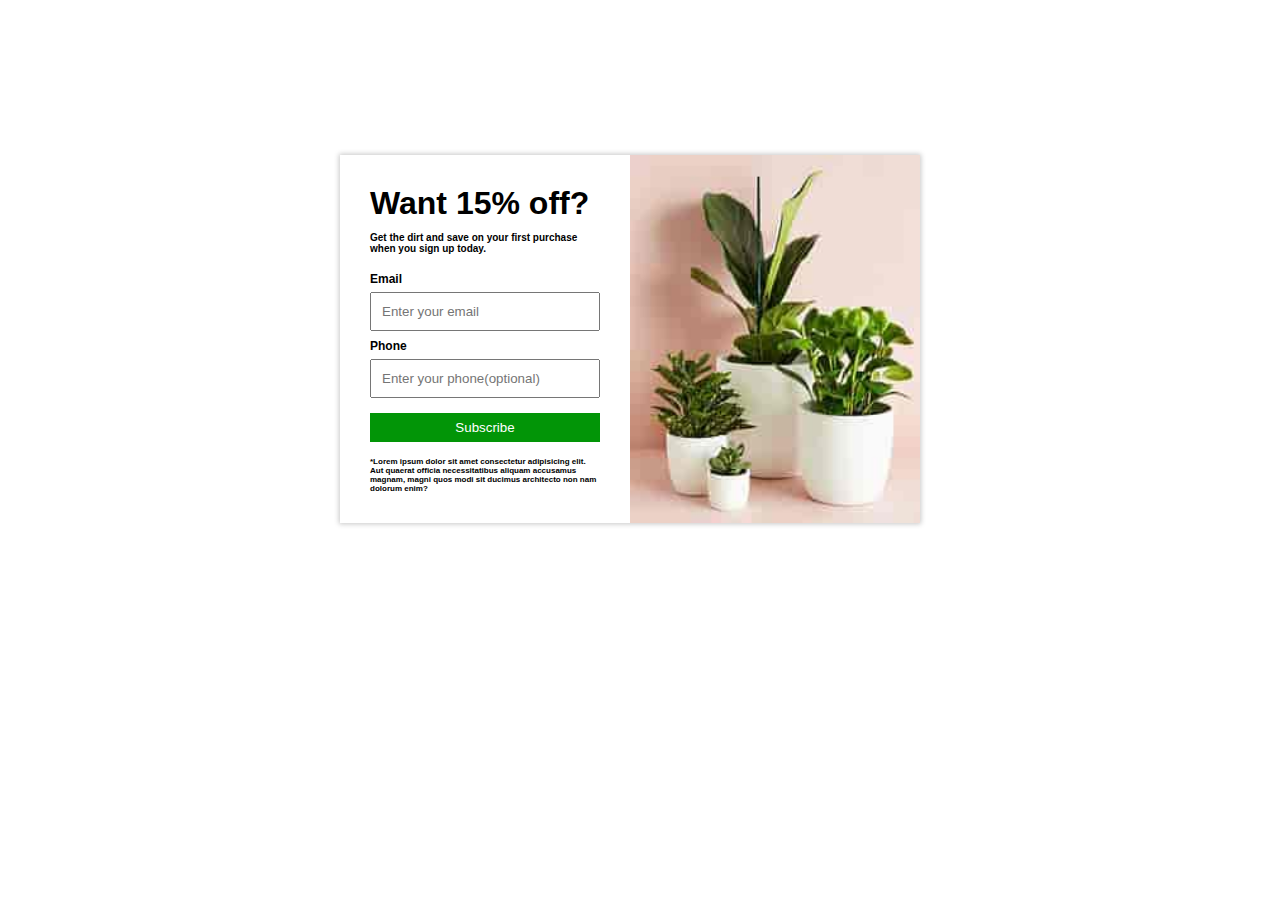
<file: HTML/newsletterform/form1.html>
<!DOCTYPE html>
<html lang="en">
<head>
    <meta charset="UTF-8">
    <meta name="viewport" content="width=device-width, initial-scale=1.0">
    <title>Newsletter Form</title>
    <link rel="stylesheet" href="style.css">
</head>
<body>
    <div id="cont">
        <div id="regisform">
            <div class="head">
                <h1 id="heading">Want 15% off?</h1>
                <p id="headdesc"> Get the dirt and save on your first purchase when you sign up today.</p>
            </div>
            <div id="form">
                <label for="email" class="labels">Email</label><br>
                <input type="email" name="email" id="email" placeholder="Enter your email" required ><br>
                <label for="Phone" class="labels">Phone</label><br>
                <input type="tel" name="tel" id="tel" placeholder="Enter your phone(optional)"><br>
                <input id="buttonsub" type="button" value="Subscribe">
                <!-- <button id="buttonsub">Subscribe</button> -->
                <div id="tandc">*Lorem ipsum dolor sit amet consectetur adipisicing elit. Aut quaerat officia necessitatibus aliquam accusamus magnam, magni quos modi sit ducimus architecto non nam dolorum enim?</div>
            </div>
        </div>
        <div id="divimg">
            <img id="img" src="plantvase.jfif" alt="Image">
        </div>
    </div>
</body>
</html>
</file>
<file: CSS/CSS4Parallax website/style.css>
body{
    margin: 0px;
    padding: 0px;
    box-sizing: border-box;
}
#wrapper{
    height:100vh ;
    perspective: 10px;
    overflow-x: hidden;
}
#cont{
    position: relative;
    height: 100%;
    display: flex;
    justify-content: center;
    align-items: center;
    transform-style: preserve-3d;
    z-index: -1;
}
#back{
    transform: translateZ(-40px) scale(5);
}
#fore{
    transform: translateZ(-20px) scale(3);
}
.main{
    position: absolute;
    height: 100%;
    width: 100%;
    right: 25px;
    z-index: -1;
    object-fit: cover;
}
h1{
    color: white;
    font-family: sans-serif;
    font-size: 100px;
}
.head{
    position: absolute;
    top: 8rem;
    left: 19rem;
    color: rgb(0, 0, 0);
    background-color: #ffffff;
    font-size: 50px;
    font-family: sans-serif;
}
.headm{
    margin: 0;
    color: rgb(255, 255, 255);
    background-color: rgb(58, 58, 58);
    font-size: 50px;
    font-family: sans-serif; 
}
.text{
    padding: 30px;
    font-size: 70px;
    color: rgb(255, 255, 255);
    font-family: sans-serif;
    background-color: rgb(58, 58, 58);
}
.sect{
    background-color: rgb(58, 58, 58);
    position: relative;
}
.text{
    color: rgb(205, 192, 192);
    font-family: sans-serif;
    font-size: 20px;
}
.img{
    position: relative;
    background-attachment: fixed;
    background-position: center;
    background-size: cover;
    width: 100%;
    height: 300px;
}
.bg1{
    background-image: url(assets/sport-1.jpg);
}
.bg2{
    background-image: url(assets/sport-2.jpg);
}
.bg3{
    background-image: url(assets/sport-3.jpg);
}
</file>
<file: CSS/GlassMorphism/style.css>
*{
    margin: 0;
    padding: 0;
    box-sizing: border-box;
    font-family: 'Poppins', sans-serif;
}
body{
    width: 100%;
    padding: 50px ;
    background: linear-gradient(135deg ,#ff9a9e 10% , #f6416c 100%);
    font-family: 'Segoe UI', Tahoma, Geneva, Verdana, sans-serif;
}
body::before , body::after{
    content: '';
    position:absolute;
    top: 0;
    left: 0;
    height: 100%;
    width: 100%;
    opacity: 0.4;
}
body::before{
    clip-path: circle(30% at left 20%);
    background: linear-gradient(135deg ,#f6416C 10% , #ff9a9e 100%);
}
body::after{
    clip-path: circle(25% at right 80%);
    background: linear-gradient(135deg ,#f6416c 10% , #ff9a9e 100%);
}
.cont{
    height: 100vh;
    display: flex;
    justify-content: center;
    align-items: center;
}
.main{
    width: 90%;
    padding: 30px;
    border-radius: 25px;
    box-shadow: 0 20px 50px rgba(0, 0, 0, 0.15);
    background-color: rgba(255, 255, 255, 0.1);
    backdrop-filter: blur(5px);
    border-top: 1px solid rgba(255, 255, 255, 0.499);
    border-left: 1px solid rgba(255, 255, 255, 0.499);
    display: flex;
    flex-direction: column;
    z-index: 2;
}
.header{
    display: flex;
    justify-content: space-between;
}
.logo{
    text-decoration: none;
    color: black;
}
.sections ul{
    display: flex;
    list-style: none;
}
.sections ul li a{
    padding: 10px;
    font-weight: 600;
    color: black;
    text-decoration: none;
    transition: all 0.3s ease;
}
.sections ul li a:hover{
    color: #f2f2f2;
}
.buttons > button{
    padding: 5px 10px;
    border: none;
    border-radius: 5px;
    color: white;
    font-weight: 600;
    background: linear-gradient(135deg ,#ff9a9e 10% , #f6416C 100%);
}
.center{
    margin-top: 150px;
}
.center p{
    margin-top: 10px;
    width: 40%;
    font-size: .9em;
}
.footer{
    margin: auto 0 0 0;
    align-self: flex-end;
}
.footer div{
    font-weight: 600;
    position: relative;
}
.footer div::before{
    content: '';
    height: 3px ;
    width: 50px;
    background: black;
    position: absolute;
    left: -60px;
    top: 50%;
}
.footer div i{
    margin: 5px;
    height: 30px;
    width: 30px;
    border: 2px solid black;
    border-radius: 5px;
    text-align: center;
    align-content: center;
}
@media (width < 664px){
    .sections{
        display: none;
    }
    .center p{
        width:60% ;
    }
}
</file>
<file: javascript/Age calc/style.css>
*{
    margin: 0;
    padding: 0;
    box-sizing: border-box;
    font-family: 'Poppins' , sans-serif;
}
.wrapper{
    width: 100vw;
    height: 100vh;
    background: linear-gradient(135deg, #4203a9 , #90bafc);
    color: white;
    padding: 10px;
}
.calculator{
    width: 100%;
    max-width: 600px;
    margin-left: 10%;
    margin-top: 10%;
}

.calculator h1{
    line-height: 6rem;
    font-size: 60px;
}
.heading{
    color: #ffff76;
}
.input-box{
    margin: 1rem 0;
    padding: 40px 0px;
    padding: 35px;
    border-radius: 10px;
    background: rgba(255,255,255,0.3);
    display: flex;
    align-items: center;
}
.input-box input{
    flex: 1;
    margin-right: 20px;
    padding: 14px 20px;
    border: 0;
    outline: 0;
    font-size: 18px;
    border-radius: 5px;
    position: relative;
}
.input-box button{
    bottom: #ffff76;
    border: 0;
    outline: 0;
    padding: 15px 30px;
    border-radius: 5px;
    font-weight: 500;
    color: #333;
    cursor: pointer;
}
.input-box input::-webkit-calendar-picker-indicator{
    padding: 16px;
    top: 0px;
    bottom: 0;
    left: 0;
    right: 0;
    width: auto;
    position: absolute;
    background-position: calc(100% - 10px);
    background-size: 25px;
    cursor: pointer;
}
.output{
    font-size: 20px;
}
.output span{
    color: #ffff76;
}
</file>
<file: javascript/Calculator/style.css>
*{
    margin: 0;
    padding: 0;
    box-sizing: border-box;
    font-family: 'Trebuchet MS', 'Lucida Sans Unicode', 'Lucida Grande', 'Lucida Sans', Arial, sans-serif;
}
.wrapper{
    min-height: 100vh;
    display: flex;
    align-items: center;
    justify-content: center;
    background-color: black;
}
.Calculator{
    width: 300px;
    height: 400px;
    padding: 10px;
    border: 1px solid black;
    border-radius: 20px;
    box-shadow: 5px 5px 5px 1px rgb(105, 105, 239) ,  -5px -5px 5px 1px rgb(45, 45, 108);
}
.output_wind{
    width: 100%;
    height: 40%;
    display: flex;
    border: 1px solid black;
    padding: 20px;
    border-radius: 10px;
    display: flex;
    flex-direction: column;
    border: 1px solid rgb(51, 51, 51);
}
.output{
    width: 100%;
    min-height: 54px;
    margin-top: 50px;
    border: none;
    font-size: 48px;
    text-align: right;
    max-width: 100%;
    height: 48px;
    overflow: hidden;
    overflow-wrap: break-word;
    white-space: wrap ;
    resize: none;
    line-height: 48px ;
    background-color: black;
    color: white;
}
.output:hover, .output:focus{
    outline: none;
    border: none;
}
.answer{
    /* margin-top: -10px ; */
    font-size: 21px;
    color: #A6A6A6;
    align-self: end;
}

.maxLimit{
    display: none;
    font-size: 10px;
    color: white;
    /* border: 1px solid black; */
}
.input{
    height: 60%;
}
.first , .second , .third , .fourth , .fifth{
    display: flex;
    padding: 10px;
    height: 44px;
}
.btn{
    width: 60px;
    height: 40px;
    margin: auto ;
    border-radius: 50px;
    font-size: 22px;
    display: flex;
    justify-content: center;
    align-items: center;
    background-color: #a6a6a651;
    border: none;
}
.blueBtn{
    background-color: #e4e8ff;
    color: #4060FF;
}
.bluebtn{
    background-color: #4060FF;
    color: white;
}
</file>
<file: javascript/LeetMetric/index.css>
*{
    margin: 0;
    padding: 0;
    box-sizing: border-box;
    font-family: Helvetica, sans-serif;
}
body{
    background-color: #51403D;
    color: #B79D78;
    height: 100vh;
    display: flex;
    justify-content: center;
    align-items: center;
}
.container{
    display: flex;
    flex-direction: column;
    gap: 1rem;
    background-color: #30333a;
    border-radius: 10px;
    padding: 20px;
    width: clamp(500px , 30% , 30%);
}
h1{
    font-size: 2.5rem;
}
.user-container{
    display: flex;
    flex-direction: column;
    gap: 10px;
    justify-content: start;
    position: relative;
}
.user-input-containere{
    display: flex;
    justify-content: space-between;
}
#user-input{
    width: clamp(80% , 75% , 75% );
    padding: 0.4rem;
    border: none;
    outline: none;
    border-radius: 5px;
}
#user-input:hover ,#user-input:focus{
    border: none;
    outline: none;
}
.input-clear-btn{
    padding: 2px;
    font-weight: bolder;
    position: absolute;
    top: 33px;
    right: 100px;
    background-color: white;
    border: none;
}
#search-btn{
    padding: 0.4rem;
    border-radius: 5px;
    background-color: #7e6560;
    color: #25282e;
    border: none;
    outline: none;
}
#search-btn:hover{
    border: none;
    outline: none;
}
/* .stats-container{
    display: none;
} */

.progress{
    display: flex;
    flex-direction: row;
    justify-content: space-evenly;
    gap: 10px;
    flex-wrap: wrap;
}
.circle{
    --progress-degree : 0deg ;
    width: 120px;
    height: 120px;
    border-radius: 50%;
    border: 5px solid #7e6560;
    position: relative;
    display: flex;
    align-items: center;
    justify-content: center;
    font-size: 16px;
    color: #B79D78;
    font-weight: 700;
    background:  conic-gradient(#7e6560 var(--progress-degree) , #30333A 0%);
    flex-direction: column;
}
#easy-label , #medium-label , #hard-label{
    font-size: .8rem;
    color: #000000;
}
.circle p{
    color: #000000;
}
</file>
<file: javascript/To-Do-List/style.css>
*{
    margin: 0;
    padding: 0;
    box-sizing: border-box;
    font-family: 'Segoe UI', Tahoma, Geneva, Verdana, sans-serif;
}
:root{
    --background: #101114;
    --primary-color: #1C1D20;
    --secondary-color: #4A4D57;
    --accent-color: #00FFC4;
    --text-color: #F9F9F9;
}
html{
    font-size: 16pt;
    color: var(--text-color);
}
body{
    min-height: 100vh;
    padding: 10px;
    background-color: var(--background);
    display: flex;
    flex-direction: column;
    align-items: center;
}
h1{
    margin-top: 100px;
    margin-bottom: 20px;
    font-size: 3rem;
    font-weight: 800;
    text-transform: uppercase;
    /* text-align: center; */
    color: var(--accent-color);
}
.wrapper{
    width: 700px;
    max-width: 100%;
    display: flex;
    flex-direction: column;
    gap: 10px;
}
#todo-input{
    padding: 12px 20px;
    width: 100%;
    background: none;
    border: 2px solid var(--secondary-color);
    border-radius: 100px;
    color: var(--text-color);
    caret-color: var(--accent-color);
}
#todo-input:focus{
    outline: none;
}
form{
    position: relative;
}
#add-btn{
    position: absolute;
    top: 0;
    right: 0;
    background-color: var(--accent-color);
    height: 100%;
    padding: 0 30px;
    border-radius: 100px;
    font-weight: 600;
    color: var(--background);
    cursor: pointer;
}
.todo{
    margin-bottom: 10px;
    padding: 0px 16px;
    background-color: var(--primary-color);
    border-radius: 15px;
    display: flex;
    align-items: center;
}
.todo .todo-text{
    padding: 15px;
    padding-right: 0;
    flex-grow: 1;
    transition: 200ms ease;
}
.delete-btn{
    padding: 3px;
    background: none;
    border: none;
    display: flex;
    justify-content: center;
    align-items: center;
    cursor: pointer;
}
.delete-btn svg{
    transition: 200ms ease;
}
.delete-btn:hover svg{
    fill: red;
}

.custom-checkbox{
    border: 2px solid var(--accent-color);
    border-radius: 50%;
    min-height: 20px;
    min-width: 20px;
    display: flex;
    justify-content: center;
    align-items: center;
    flex-shrink: 0;
    transition: 200ms ease;
    cursor: pointer;
}
input[type=checkbox]:checked ~.custom-checkbox{
    background-color: var(--accent-color);
}

input[type=checkbox]:checked ~ .custom-checkbox svg{
    fill: var(--primary-color);
}
input[type=checkbox]:checked ~.todo-text{
    text-decoration: line-through;
    color: var(--secondary-color);
}
input[type=checkbox]{
    display: none;
}


@media (max-width:500px) {
    html{
        font-size: 12pt;
    }
    #add-btn{
        position: unset;
        width: 100%;
        margin-top: 10px;
        padding: 15px;
        height: auto;
    }
    h1{
        margin-top: 50px;
        font-size: 15vw;
    }
}
</file>
<file: HTML/newsletterform/style.css>
*{
    margin: 0;
    padding: 0;
    box-sizing: border-box;
}
#cont{
    display: flex;
    position: relative;
    top: 15vh;
    left: 25vw;
    margin: 20px;
    height: 368px;
    width: 580px;
    box-shadow: 0 0 5px 1px rgba(0, 0, 0, 0.222);
}
#regisform{
    padding: 20px;
    font-family: sans-serif;
}
.head{
    width: 230px;
    margin: 10px;
}
#headdesc{
    margin-top: 10px;
    margin-bottom: 15px;
    font-weight:550;
    font-size: 10px;
}
#form{
    margin: 10px;
    width: 230px;
    min-height: 100px;
}
.labels{
    font-size: 12px;
    font-weight: 550;
}
input{
    width: 100%;
    margin-top: 5px;
    margin-bottom: 5px;
    padding: 10px;
}
#buttonsub{
    margin-top: 10px;
    margin-bottom: 10px;
    padding: 7px;
    width: 100%;
    background-color: #029507;
    color: white;
    border: none;
}
#buttonsub:hover{
    opacity: .7;
}
#tandc{
    font-size: 8px;
    font-weight: 550;
    margin-top: 5px;
}
#img{
    height: 368px;
    width: 290px;
}
</file>
